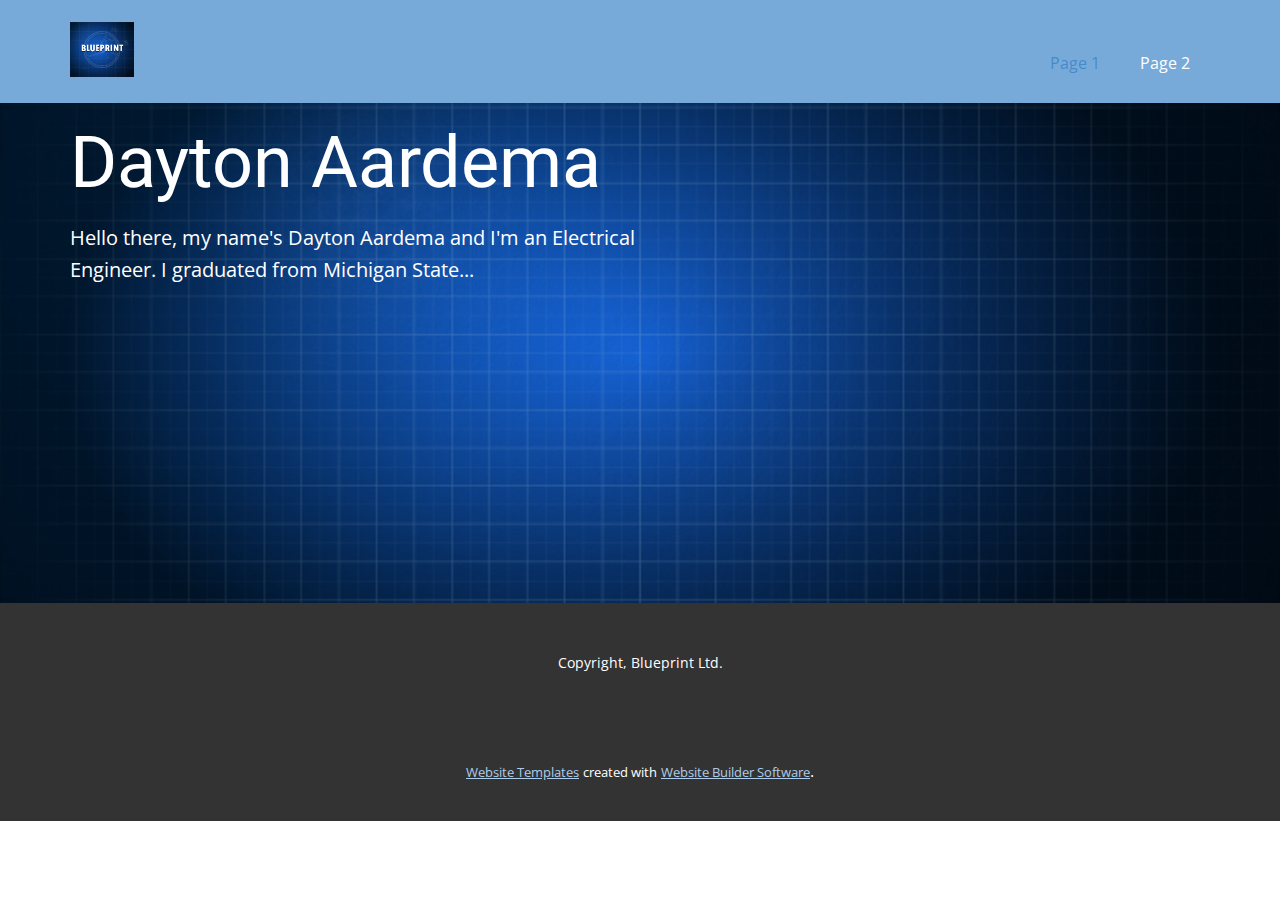
<file: index.html>
<!DOCTYPE html>
<html style="font-size: 16px;">
  <head>
    <meta name="viewport" content="width=device-width, initial-scale=1.0">
    <meta charset="utf-8">
    <meta name="keywords" content="Dayton Aardema">
    <meta name="description" content="">
    <meta name="page_type" content="np-template-header-footer-from-plugin">
    <title>Page 1</title>
    <link rel="stylesheet" href="nicepage.css" media="screen">
<link rel="stylesheet" href="Page-1.css" media="screen">
    <script class="u-script" type="text/javascript" src="jquery.js" defer=""></script>
    <script class="u-script" type="text/javascript" src="nicepage.js" defer=""></script>
    <meta name="generator" content="Nicepage 2.30.1, nicepage.com">
    <link id="u-theme-google-font" rel="stylesheet" href="https://fonts.googleapis.com/css?family=Roboto:100,100i,300,300i,400,400i,500,500i,700,700i,900,900i|Open+Sans:300,300i,400,400i,600,600i,700,700i,800,800i">
    
    
    <script type="application/ld+json">{
		"@context": "http://schema.org",
		"@type": "Organization",
		"name": "",
		"url": "index.html",
		"logo": "images/Blueprint_Channel_Icon.png"
}</script>
    <meta property="og:title" content="Page 1">
    <meta property="og:type" content="website">
    <meta name="theme-color" content="#478ac9">
    <link rel="canonical" href="index.html">
    <meta property="og:url" content="index.html">
  </head>
  <body data-home-page="Page-1.html" data-home-page-title="Page 1" class="u-body"><header class="u-clearfix u-header u-palette-1-light-1 u-header" id="sec-b3d6"><div class="u-clearfix u-sheet u-valign-middle u-sheet-1">
        <a href="https://nicepage.com" class="u-image u-logo u-image-1" data-image-width="455" data-image-height="391">
          <img src="images/Blueprint_Channel_Icon.png" class="u-logo-image u-logo-image-1" data-image-width="64">
        </a>
        <nav class="u-menu u-menu-dropdown u-offcanvas u-menu-1">
          <div class="menu-collapse" style="font-size: 1rem; letter-spacing: 0px;">
            <a class="u-button-style u-custom-left-right-menu-spacing u-custom-padding-bottom u-custom-top-bottom-menu-spacing u-nav-link u-text-active-palette-1-base u-text-hover-palette-2-base" href="#">
              <svg><use xmlns:xlink="http://www.w3.org/1999/xlink" xlink:href="#menu-hamburger"></use></svg>
              <svg version="1.1" xmlns="http://www.w3.org/2000/svg" xmlns:xlink="http://www.w3.org/1999/xlink"><defs><symbol id="menu-hamburger" viewBox="0 0 16 16" style="width: 16px; height: 16px;"><rect y="1" width="16" height="2"></rect><rect y="7" width="16" height="2"></rect><rect y="13" width="16" height="2"></rect>
</symbol>
</defs></svg>
            </a>
          </div>
          <div class="u-nav-container">
            <ul class="u-nav u-unstyled u-nav-1"><li class="u-nav-item"><a class="u-button-style u-nav-link u-text-active-palette-1-base u-text-hover-palette-2-base" href="Page-1.html" style="padding: 10px 20px;">Page 1</a>
</li><li class="u-nav-item"><a class="u-button-style u-nav-link u-text-active-palette-1-base u-text-hover-palette-2-base" href="Page-2.html" style="padding: 10px 20px;">Page 2</a>
</li></ul>
          </div>
          <div class="u-nav-container-collapse">
            <div class="u-black u-container-style u-inner-container-layout u-opacity u-opacity-95 u-sidenav">
              <div class="u-sidenav-overflow">
                <div class="u-menu-close"></div>
                <ul class="u-align-center u-nav u-popupmenu-items u-unstyled u-nav-2"><li class="u-nav-item"><a class="u-button-style u-nav-link" href="Page-1.html">Page 1</a>
</li><li class="u-nav-item"><a class="u-button-style u-nav-link" href="Page-2.html">Page 2</a>
</li></ul>
              </div>
            </div>
            <div class="u-black u-menu-overlay u-opacity u-opacity-70"></div>
          </div>
        </nav>
      </div></header>
    <section class="u-clearfix u-image u-section-1" id="sec-c645" data-image-width="695" data-image-height="391">
      <div class="u-clearfix u-sheet u-sheet-1">
        <h1 class="u-heading-font u-text u-text-body-alt-color u-title u-text-1">Dayton Aardema&nbsp;</h1>
        <p class="u-large-text u-text u-text-body-alt-color u-text-font u-text-variant u-text-2">Hello there, my name's Dayton Aardema and I'm an Electrical Engineer. I graduated from Michigan State...</p>
      </div>
    </section>
    
    
    <footer class="u-align-center u-clearfix u-footer u-grey-80 u-footer" id="sec-cbaf"><div class="u-clearfix u-sheet u-sheet-1">
        <p class="u-small-text u-text u-text-variant u-text-1">Copyright, Blueprint Ltd.</p>
      </div></footer>
    <section class="u-backlink u-clearfix u-grey-80">
      <a class="u-link" href="https://nicepage.com/website-templates" target="_blank">
        <span>Website Templates</span>
      </a>
      <p class="u-text">
        <span>created with</span>
      </p>
      <a class="u-link" href="https://nicepage.com/" target="_blank">
        <span>Website Builder Software</span>
      </a>. 
    </section>
  </body>
</html>
</file>
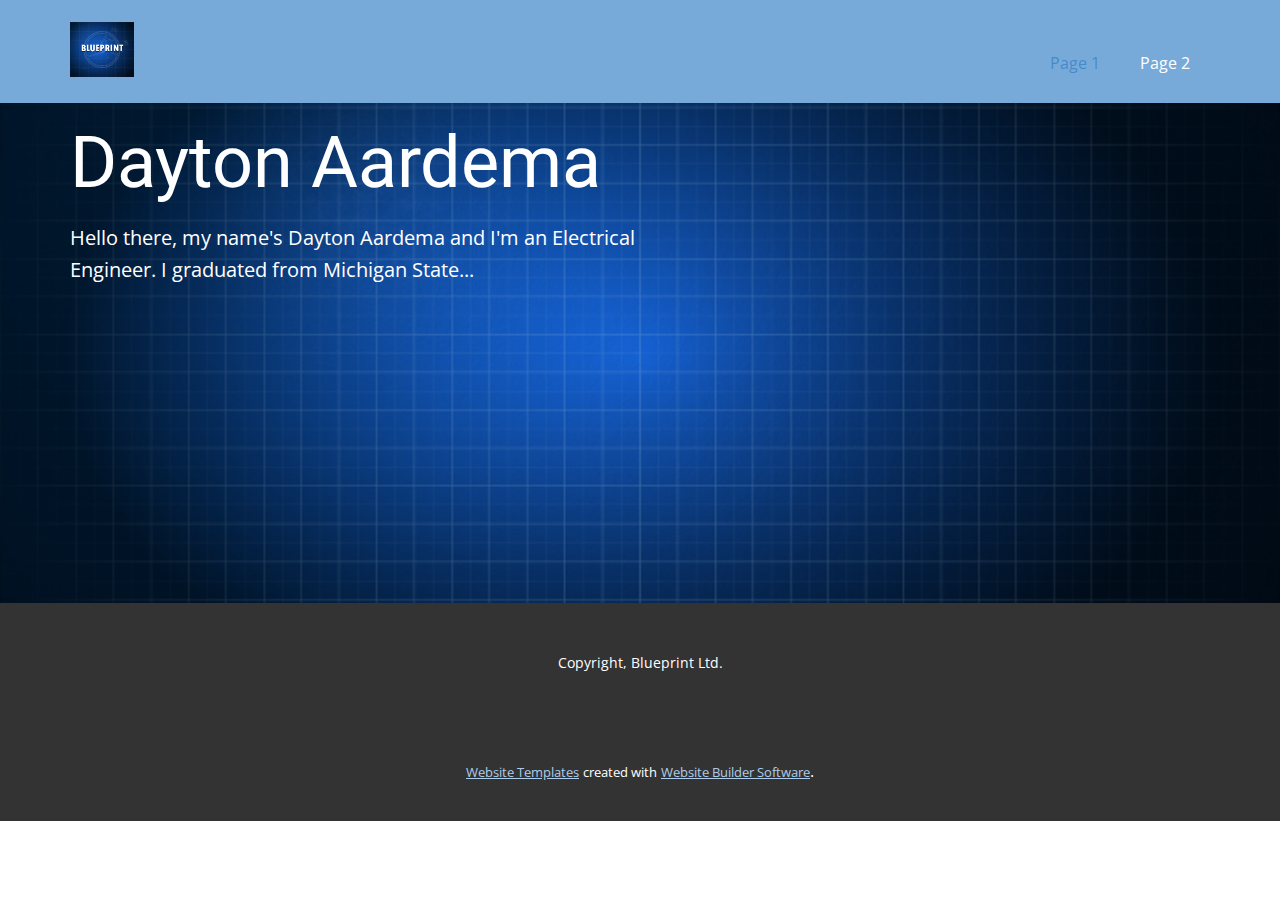
<file: Page-1.html>
<!DOCTYPE html>
<html style="font-size: 16px;">
  <head>
    <meta name="viewport" content="width=device-width, initial-scale=1.0">
    <meta charset="utf-8">
    <meta name="keywords" content="Dayton Aardema">
    <meta name="description" content="">
    <meta name="page_type" content="np-template-header-footer-from-plugin">
    <title>Page 1</title>
    <link rel="stylesheet" href="nicepage.css" media="screen">
<link rel="stylesheet" href="Page-1.css" media="screen">
    <script class="u-script" type="text/javascript" src="jquery.js" defer=""></script>
    <script class="u-script" type="text/javascript" src="nicepage.js" defer=""></script>
    <meta name="generator" content="Nicepage 2.30.1, nicepage.com">
    <link id="u-theme-google-font" rel="stylesheet" href="https://fonts.googleapis.com/css?family=Roboto:100,100i,300,300i,400,400i,500,500i,700,700i,900,900i|Open+Sans:300,300i,400,400i,600,600i,700,700i,800,800i">
    
    
    <script type="application/ld+json">{
		"@context": "http://schema.org",
		"@type": "Organization",
		"name": "",
		"url": "index.html",
		"logo": "images/Blueprint_Channel_Icon.png"
}</script>
    <meta property="og:title" content="Page 1">
    <meta property="og:type" content="website">
    <meta name="theme-color" content="#478ac9">
    <link rel="canonical" href="index.html">
    <meta property="og:url" content="index.html">
  </head>
  <body class="u-body"><header class="u-clearfix u-header u-palette-1-light-1 u-header" id="sec-b3d6"><div class="u-clearfix u-sheet u-valign-middle u-sheet-1">
        <a href="https://nicepage.com" class="u-image u-logo u-image-1" data-image-width="455" data-image-height="391">
          <img src="images/Blueprint_Channel_Icon.png" class="u-logo-image u-logo-image-1" data-image-width="64">
        </a>
        <nav class="u-menu u-menu-dropdown u-offcanvas u-menu-1">
          <div class="menu-collapse" style="font-size: 1rem; letter-spacing: 0px;">
            <a class="u-button-style u-custom-left-right-menu-spacing u-custom-padding-bottom u-custom-top-bottom-menu-spacing u-nav-link u-text-active-palette-1-base u-text-hover-palette-2-base" href="#">
              <svg><use xmlns:xlink="http://www.w3.org/1999/xlink" xlink:href="#menu-hamburger"></use></svg>
              <svg version="1.1" xmlns="http://www.w3.org/2000/svg" xmlns:xlink="http://www.w3.org/1999/xlink"><defs><symbol id="menu-hamburger" viewBox="0 0 16 16" style="width: 16px; height: 16px;"><rect y="1" width="16" height="2"></rect><rect y="7" width="16" height="2"></rect><rect y="13" width="16" height="2"></rect>
</symbol>
</defs></svg>
            </a>
          </div>
          <div class="u-nav-container">
            <ul class="u-nav u-unstyled u-nav-1"><li class="u-nav-item"><a class="u-button-style u-nav-link u-text-active-palette-1-base u-text-hover-palette-2-base" href="Page-1.html" style="padding: 10px 20px;">Page 1</a>
</li><li class="u-nav-item"><a class="u-button-style u-nav-link u-text-active-palette-1-base u-text-hover-palette-2-base" href="Page-2.html" style="padding: 10px 20px;">Page 2</a>
</li></ul>
          </div>
          <div class="u-nav-container-collapse">
            <div class="u-black u-container-style u-inner-container-layout u-opacity u-opacity-95 u-sidenav">
              <div class="u-sidenav-overflow">
                <div class="u-menu-close"></div>
                <ul class="u-align-center u-nav u-popupmenu-items u-unstyled u-nav-2"><li class="u-nav-item"><a class="u-button-style u-nav-link" href="Page-1.html">Page 1</a>
</li><li class="u-nav-item"><a class="u-button-style u-nav-link" href="Page-2.html">Page 2</a>
</li></ul>
              </div>
            </div>
            <div class="u-black u-menu-overlay u-opacity u-opacity-70"></div>
          </div>
        </nav>
      </div></header>
    <section class="u-clearfix u-image u-section-1" id="sec-c645" data-image-width="695" data-image-height="391">
      <div class="u-clearfix u-sheet u-sheet-1">
        <h1 class="u-heading-font u-text u-text-body-alt-color u-title u-text-1">Dayton Aardema&nbsp;</h1>
        <p class="u-large-text u-text u-text-body-alt-color u-text-font u-text-variant u-text-2">Hello there, my name's Dayton Aardema and I'm an Electrical Engineer. I graduated from Michigan State...</p>
      </div>
    </section>
    
    
    <footer class="u-align-center u-clearfix u-footer u-grey-80 u-footer" id="sec-cbaf"><div class="u-clearfix u-sheet u-sheet-1">
        <p class="u-small-text u-text u-text-variant u-text-1">Copyright, Blueprint Ltd.</p>
      </div></footer>
    <section class="u-backlink u-clearfix u-grey-80">
      <a class="u-link" href="https://nicepage.com/website-templates" target="_blank">
        <span>Website Templates</span>
      </a>
      <p class="u-text">
        <span>created with</span>
      </p>
      <a class="u-link" href="https://nicepage.com/" target="_blank">
        <span>Website Builder Software</span>
      </a>. 
    </section>
  </body>
</html>
</file>
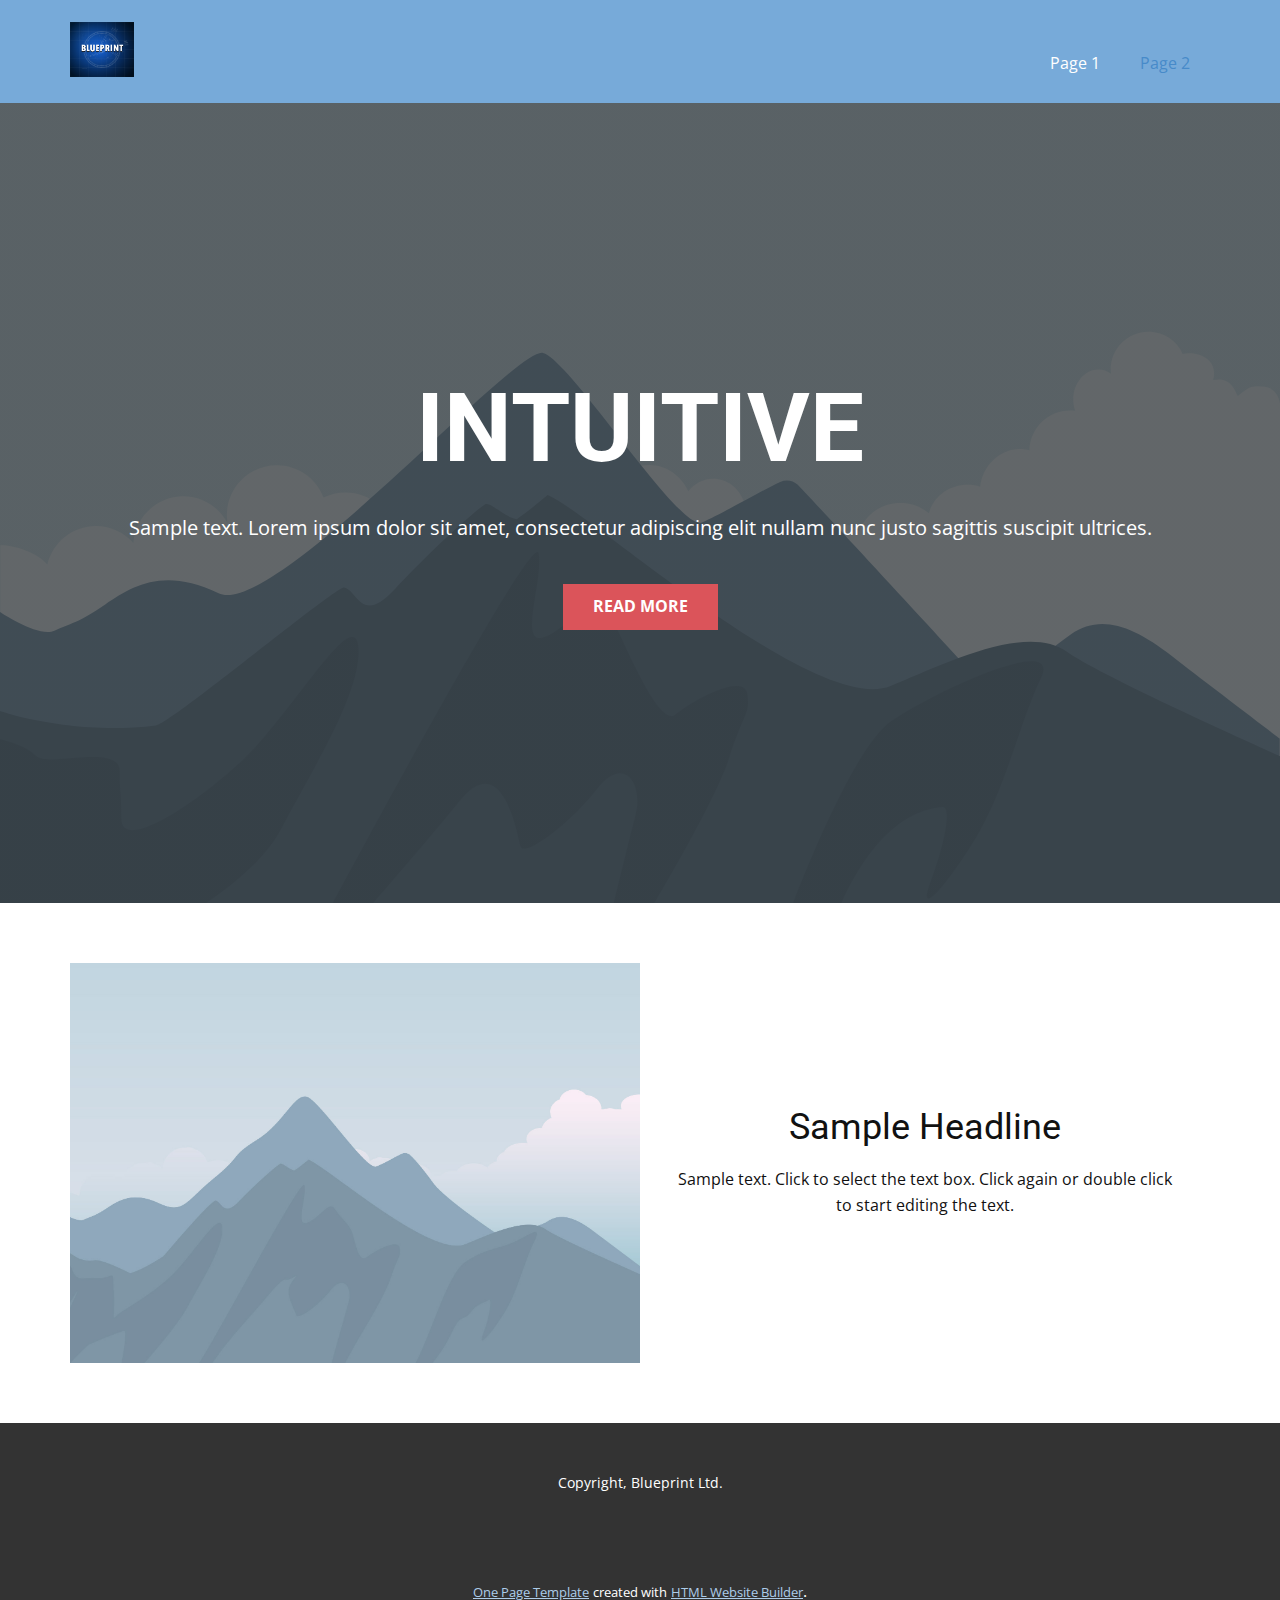
<file: Page-2.html>
<!DOCTYPE html>
<html style="font-size: 16px;">
  <head>
    <meta name="viewport" content="width=device-width, initial-scale=1.0">
    <meta charset="utf-8">
    <meta name="keywords" content="INTUITIVE">
    <meta name="description" content="">
    <meta name="page_type" content="np-template-header-footer-from-plugin">
    <title>Page 2</title>
    <link rel="stylesheet" href="nicepage.css" media="screen">
<link rel="stylesheet" href="Page-2.css" media="screen">
    <script class="u-script" type="text/javascript" src="jquery.js" defer=""></script>
    <script class="u-script" type="text/javascript" src="nicepage.js" defer=""></script>
    <meta name="generator" content="Nicepage 2.30.1, nicepage.com">
    <link id="u-theme-google-font" rel="stylesheet" href="https://fonts.googleapis.com/css?family=Roboto:100,100i,300,300i,400,400i,500,500i,700,700i,900,900i|Open+Sans:300,300i,400,400i,600,600i,700,700i,800,800i">
    
    
    
    <script type="application/ld+json">{
		"@context": "http://schema.org",
		"@type": "Organization",
		"name": "",
		"url": "index.html",
		"logo": "images/Blueprint_Channel_Icon.png"
}</script>
    <meta property="og:title" content="Page 2">
    <meta property="og:type" content="website">
    <meta name="theme-color" content="#478ac9">
    <link rel="canonical" href="index.html">
    <meta property="og:url" content="index.html">
  </head>
  <body class="u-body"><header class="u-clearfix u-header u-palette-1-light-1 u-header" id="sec-b3d6"><div class="u-clearfix u-sheet u-valign-middle u-sheet-1">
        <a href="https://nicepage.com" class="u-image u-logo u-image-1" data-image-width="455" data-image-height="391">
          <img src="images/Blueprint_Channel_Icon.png" class="u-logo-image u-logo-image-1" data-image-width="64">
        </a>
        <nav class="u-menu u-menu-dropdown u-offcanvas u-menu-1">
          <div class="menu-collapse" style="font-size: 1rem; letter-spacing: 0px;">
            <a class="u-button-style u-custom-left-right-menu-spacing u-custom-padding-bottom u-custom-top-bottom-menu-spacing u-nav-link u-text-active-palette-1-base u-text-hover-palette-2-base" href="#">
              <svg><use xmlns:xlink="http://www.w3.org/1999/xlink" xlink:href="#menu-hamburger"></use></svg>
              <svg version="1.1" xmlns="http://www.w3.org/2000/svg" xmlns:xlink="http://www.w3.org/1999/xlink"><defs><symbol id="menu-hamburger" viewBox="0 0 16 16" style="width: 16px; height: 16px;"><rect y="1" width="16" height="2"></rect><rect y="7" width="16" height="2"></rect><rect y="13" width="16" height="2"></rect>
</symbol>
</defs></svg>
            </a>
          </div>
          <div class="u-nav-container">
            <ul class="u-nav u-unstyled u-nav-1"><li class="u-nav-item"><a class="u-button-style u-nav-link u-text-active-palette-1-base u-text-hover-palette-2-base" href="Page-1.html" style="padding: 10px 20px;">Page 1</a>
</li><li class="u-nav-item"><a class="u-button-style u-nav-link u-text-active-palette-1-base u-text-hover-palette-2-base" href="Page-2.html" style="padding: 10px 20px;">Page 2</a>
</li></ul>
          </div>
          <div class="u-nav-container-collapse">
            <div class="u-black u-container-style u-inner-container-layout u-opacity u-opacity-95 u-sidenav">
              <div class="u-sidenav-overflow">
                <div class="u-menu-close"></div>
                <ul class="u-align-center u-nav u-popupmenu-items u-unstyled u-nav-2"><li class="u-nav-item"><a class="u-button-style u-nav-link" href="Page-1.html">Page 1</a>
</li><li class="u-nav-item"><a class="u-button-style u-nav-link" href="Page-2.html">Page 2</a>
</li></ul>
              </div>
            </div>
            <div class="u-black u-menu-overlay u-opacity u-opacity-70"></div>
          </div>
        </nav>
      </div></header>
    <section class="u-align-center u-clearfix u-image u-shading u-section-1" src="" data-image-width="256" data-image-height="256" id="sec-5a79">
      <div class="u-clearfix u-sheet u-valign-middle u-sheet-1">
        <h1 class="u-text u-text-default u-title u-text-1">INTUITIVE</h1>
        <p class="u-large-text u-text u-text-default u-text-variant u-text-2">Sample text. Lorem ipsum dolor sit amet, consectetur adipiscing elit nullam nunc justo sagittis suscipit ultrices.</p>
        <a href="https://nicepage.com" class="u-btn u-button-style u-palette-2-base u-btn-1">Read More</a>
      </div>
    </section>
    <section class="u-clearfix u-section-2" id="sec-6de8">
      <div class="u-clearfix u-sheet u-sheet-1">
        <div class="u-clearfix u-expanded-width u-layout-wrap u-layout-wrap-1">
          <div class="u-layout">
            <div class="u-layout-row">
              <div class="u-container-style u-image u-layout-cell u-size-30 u-image-1" data-image-width="2000" data-image-height="1333">
                <div class="u-container-layout u-container-layout-1"></div>
              </div>
              <div class="u-align-center u-container-style u-layout-cell u-size-30 u-layout-cell-2">
                <div class="u-container-layout u-valign-middle u-container-layout-2">
                  <h2 class="u-text u-text-default u-text-1">Sample Headline</h2>
                  <p class="u-text u-text-default u-text-2">Sample text. Click to select the text box. Click again or double click to start editing the text.</p>
                </div>
              </div>
            </div>
          </div>
        </div>
      </div>
    </section>
    
    
    <footer class="u-align-center u-clearfix u-footer u-grey-80 u-footer" id="sec-cbaf"><div class="u-clearfix u-sheet u-sheet-1">
        <p class="u-small-text u-text u-text-variant u-text-1">Copyright, Blueprint Ltd.</p>
      </div></footer>
    <section class="u-backlink u-clearfix u-grey-80">
      <a class="u-link" href="https://nicepage.com/one-page-template" target="_blank">
        <span>One Page Template</span>
      </a>
      <p class="u-text">
        <span>created with</span>
      </p>
      <a class="u-link" href="https://nicepage.com/html-website-builder" target="_blank">
        <span>HTML Website Builder</span>
      </a>. 
    </section>
  </body>
</html>
</file>
<file: Page-1.css>
.u-section-1 {
  background-image: url("images/Blueprint_Grid_HD.png");
  background-position: 50% 50%;
}

.u-section-1 .u-sheet-1 {
  min-height: 500px;
}

.u-section-1 .u-text-1 {
  margin: 20px 570px 0 0;
}

.u-section-1 .u-text-2 {
  margin: 20px 570px 60px 0;
}

@media (max-width: 1199px) {
  .u-section-1 .u-sheet-1 {
    min-height: 412px;
  }

  .u-section-1 .u-text-2 {
    margin-right: 370px;
  }
}

@media (max-width: 991px) {
  .u-section-1 .u-sheet-1 {
    min-height: 316px;
  }

  .u-section-1 .u-text-1 {
    margin-right: 350px;
  }

  .u-section-1 .u-text-2 {
    margin-right: 150px;
  }
}

@media (max-width: 767px) {
  .u-section-1 .u-sheet-1 {
    min-height: 237px;
  }

  .u-section-1 .u-text-1 {
    margin-right: 170px;
  }

  .u-section-1 .u-text-2 {
    margin-right: 0;
  }
}

@media (max-width: 575px) {
  .u-section-1 .u-sheet-1 {
    min-height: 149px;
  }

  .u-section-1 .u-text-1 {
    margin-right: 0;
  }
}
</file>
<file: Page-2.css>
.u-section-1 {
  background-image: linear-gradient(0deg, rgba(0,0,0,0.55), rgba(0,0,0,0.55)), url("[data-uri]");
  background-position: 50% 50%;
}

.u-section-1 .u-sheet-1 {
  min-height: 800px;
}

.u-section-1 .u-text-1 {
  font-size: 6rem;
  font-weight: 700;
  margin: 60px auto 0;
}

.u-section-1 .u-text-2 {
  margin: 30px auto 0;
}

.u-section-1 .u-btn-1 {
  background-image: none;
  text-transform: uppercase;
  font-weight: 700;
  margin: 40px auto 60px;
}

@media (max-width: 1199px) {
  .u-section-1 .u-sheet-1 {
    min-height: 660px;
  }
}

@media (max-width: 991px) {
  .u-section-1 .u-sheet-1 {
    min-height: 506px;
  }
}

@media (max-width: 767px) {
  .u-section-1 .u-sheet-1 {
    min-height: 380px;
  }
}

@media (max-width: 575px) {
  .u-section-1 .u-sheet-1 {
    min-height: 239px;
  }

  .u-section-1 .u-text-1 {
    font-size: 3.75rem;
  }
}.u-section-2 .u-sheet-1 {
  min-height: 500px;
}

.u-section-2 .u-layout-wrap-1 {
  margin-top: 60px;
  margin-bottom: 60px;
  position: relative;
}

.u-section-2 .u-image-1 {
  min-height: 400px;
  background-image: url("images/default-image.jpg");
}

.u-section-2 .u-container-layout-1 {
  padding: 30px;
}

.u-section-2 .u-layout-cell-2 {
  min-height: 400px;
}

.u-section-2 .u-container-layout-2 {
  padding: 30px;
}

.u-section-2 .u-text-1 {
  margin: 0 auto;
}

.u-section-2 .u-text-2 {
  margin: 20px 0 0;
}

@media (max-width: 1199px) {
  .u-section-2 .u-sheet-1 {
    min-height: 430px;
  }

  .u-section-2 .u-image-1 {
    min-height: 330px;
  }

  .u-section-2 .u-layout-cell-2 {
    min-height: 330px;
  }
}

@media (max-width: 991px) {
  .u-section-2 .u-sheet-1 {
    min-height: 353px;
  }

  .u-section-2 .u-image-1 {
    min-height: 253px;
  }

  .u-section-2 .u-layout-cell-2 {
    min-height: 100px;
  }
}

@media (max-width: 767px) {
  .u-section-2 .u-sheet-1 {
    min-height: 580px;
  }

  .u-section-2 .u-image-1 {
    min-height: 380px;
  }

  .u-section-2 .u-container-layout-1 {
    padding-left: 10px;
    padding-right: 10px;
  }

  .u-section-2 .u-container-layout-2 {
    padding-left: 10px;
    padding-right: 10px;
  }
}

@media (max-width: 575px) {
  .u-section-2 .u-sheet-1 {
    min-height: 439px;
  }

  .u-section-2 .u-image-1 {
    min-height: 239px;
  }
}
</file>
